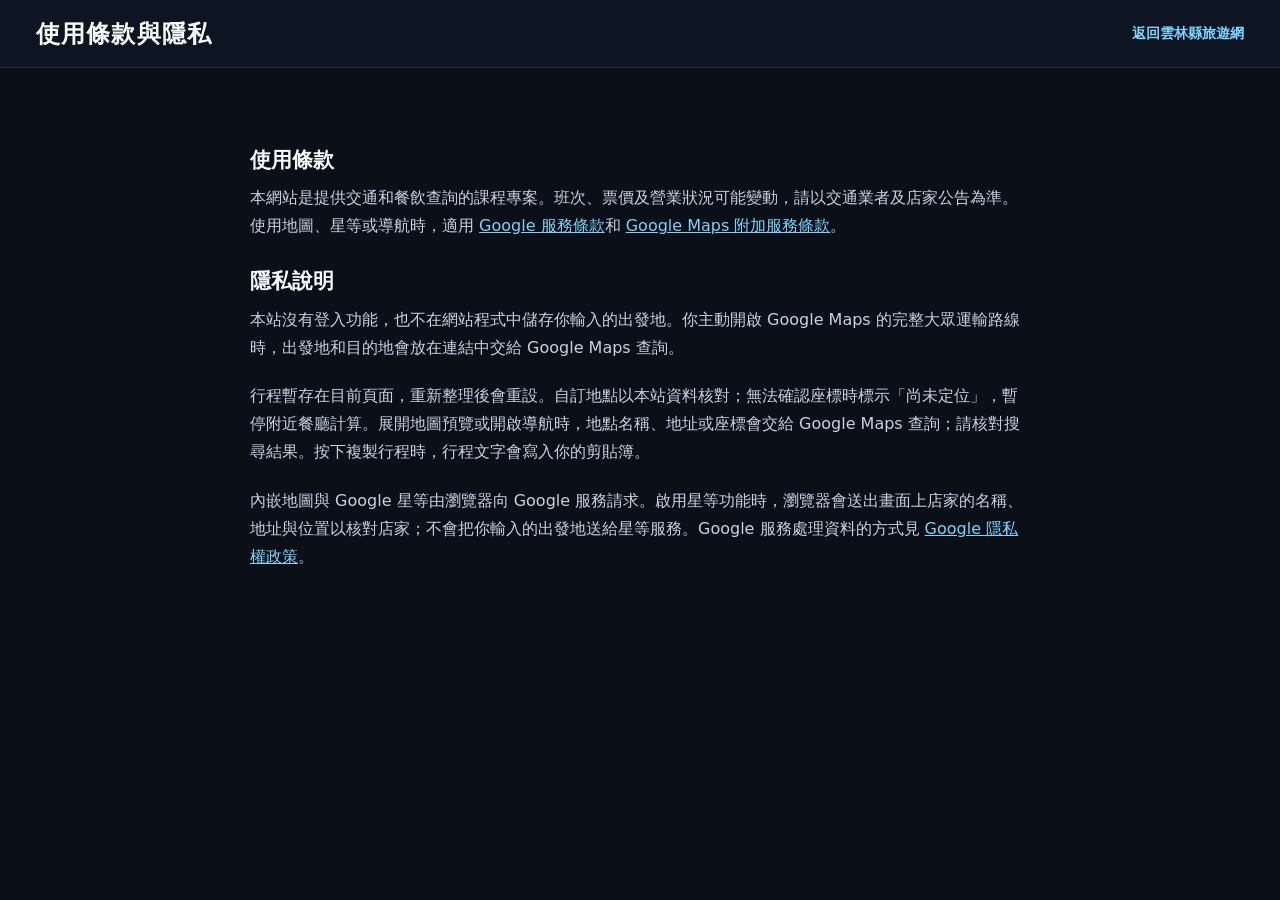
<file: site-info.html>
<!doctype html>
<html lang="zh-Hant">
<head>
  <meta charset="utf-8">
  <meta name="viewport" content="width=device-width, initial-scale=1">
  <title>使用條款與隱私｜雲林縣旅遊網</title>
  <link rel="stylesheet" href="./styles.css">
</head>
<body>
  <header class="site-header">
    <div class="site-width header-inner">
      <h1>使用條款與隱私</h1>
      <nav aria-label="主要導覽"><a href="./index.html">返回雲林縣旅遊網</a></nav>
    </div>
  </header>
  <main class="site-width info-page">
    <h2>使用條款</h2>
    <p>本網站是提供交通和餐飲查詢的課程專案。班次、票價及營業狀況可能變動，請以交通業者及店家公告為準。使用地圖、星等或導航時，適用 <a href="https://policies.google.com/terms?hl=zh-TW">Google 服務條款</a>和 <a href="https://maps.google.com/help/terms_maps/">Google Maps 附加服務條款</a>。</p>
    <h2>隱私說明</h2>
    <p>本站沒有登入功能，也不在網站程式中儲存你輸入的出發地。你主動開啟 Google Maps 的完整大眾運輸路線時，出發地和目的地會放在連結中交給 Google Maps 查詢。</p>
    <p>行程暫存在目前頁面，重新整理後會重設。自訂地點以本站資料核對；無法確認座標時標示「尚未定位」，暫停附近餐廳計算。展開地圖預覽或開啟導航時，地點名稱、地址或座標會交給 Google Maps 查詢；請核對搜尋結果。按下複製行程時，行程文字會寫入你的剪貼簿。</p>
    <p>內嵌地圖與 Google 星等由瀏覽器向 Google 服務請求。啟用星等功能時，瀏覽器會送出畫面上店家的名稱、地址與位置以核對店家；不會把你輸入的出發地送給星等服務。Google 服務處理資料的方式見 <a href="https://policies.google.com/privacy?hl=zh-TW">Google 隱私權政策</a>。</p>
  </main>
</body>
</html>
</file>
<file: styles.css>
:root {
  color-scheme: dark;
  --page: #0b0f18;
  --panel: #101827;
  --surface: #1c2739;
  --line: #334155;
  --text: #f8fafc;
  --muted: #c6d3e5;
  --sky: #38bdf8;
  --sky-text: #7dd3fc;
  --amber: #fbbf24;
  --green: #5ee2b8;
  --ink: #08131e;
  font-family: 'Noto Sans TC', system-ui, sans-serif;
}

*, *::before, *::after { box-sizing: border-box; }
[hidden] { display: none !important; }
body { margin: 0; background: var(--page); color: var(--text); }
button, input, select { font: inherit; }
button { cursor: pointer; }
button:disabled { opacity: .48; cursor: default; }
a { color: var(--sky-text); }
a:hover { color: var(--text); }
:focus-visible { outline: 3px solid var(--amber); outline-offset: 4px; }
h1, h2, h3, h4, p { margin: 0; }
h2 { font-size: clamp(1.9rem, 3vw, 2.75rem); font-weight: 900; line-height: 1.25; }
.pixel { font-family: 'Press Start 2P', monospace; font-size: .83em; }
.muted { color: var(--muted); }
.site-width { width: min(100% - clamp(2rem, 5.6vw, 6rem), 1680px); margin-inline: auto; }
.sr-only { position: absolute; width: 1px; height: 1px; overflow: hidden; clip-path: inset(50%); white-space: nowrap; }

.site-header { border-bottom: 1px solid #243145; background: #0d1523; }
.header-inner, .site-footer > div { display: flex; align-items: center; justify-content: space-between; gap: 1rem; }
.header-inner { min-height: 67px; }
.site-header h1 { font-size: clamp(1.1rem, 2.5vw, 1.5rem); font-weight: 900; letter-spacing: .05em; }
.site-header a, .site-footer a { text-decoration: none; }
.site-header h1 a { color: var(--text); }
.site-header nav { display: flex; gap: clamp(.65rem, 2vw, 1.5rem); font-weight: 700; font-size: .9rem; }
main { padding-block: clamp(2rem, 4vw, 4rem) 4rem; }
section + section { margin-top: clamp(2.5rem, 5vw, 5rem); padding-top: clamp(2rem, 4vw, 4rem); border-top: 1px solid #233145; }
.site-footer { border-top: 1px solid #243145; color: var(--muted); padding-block: 1.35rem; font-size: .86rem; }
.site-footer nav { display: flex; flex-wrap: wrap; gap: .45rem 1rem; }
.info-page { max-width: 780px; }
.info-page p { margin-block: .65rem 1.3rem; color: var(--muted); line-height: 1.75; }
.info-page h2 { margin-block: 1.8rem .6rem; font-size: 1.3rem; }

.rpg-box { background: var(--panel); border: 3px solid var(--sky); box-shadow: 4px 5px 0 #0284c7; }
.rpg-btn { transition: background .15s, border-color .15s, transform .15s; }
.rpg-btn:not(:disabled):active { transform: translate(1px, 2px); }
.level-tag {
  display: inline-flex; align-items: center; flex-wrap: wrap; gap: .65rem;
  margin-bottom: .95rem; padding: .33rem .8rem; color: #fcd34d;
  background: #332813; border: 1px solid #805d14; border-radius: 6px; font-weight: 800;
}
.section-copy { color: var(--muted); margin-top: .85rem; font-size: clamp(.98rem, 1.35vw, 1.2rem); line-height: 1.75; }
.section-copy strong { color: var(--text); margin-inline: .15em; }

.trip-form {
  display: grid; grid-template-columns: 1fr 1fr auto; align-items: end; gap: 1rem;
  padding: clamp(1rem, 2.2vw, 1.65rem); border-radius: 18px; margin-top: 1.4rem;
}
.form-field { display: grid; gap: .45rem; min-width: 0; }
.form-field label { font-weight: 700; }
.form-field input, .form-field select {
  width: 100%; min-height: 48px; padding: .6rem .85rem; color: var(--text);
  background: #0a1220; border: 1px solid #52627b; border-radius: 9px;
}
.form-field input::placeholder { color: #a4b5cb; }
.primary-button, .secondary-button, .shuffle-button, .choose-button, .restaurant-map {
  display: inline-flex; justify-content: center; align-items: center; gap: .5rem; min-height: 44px;
  border-radius: 11px; padding: .55rem .95rem; font-weight: 900; text-decoration: none;
}
.primary-button { min-height: 48px; background: var(--sky); color: var(--ink); border: 1px solid #7dd3fc; }
.primary-button:hover { background: #7dd3fc; }
.secondary-button { color: var(--sky-text); background: var(--surface); border: 1px solid #4c6682; }
.secondary-button:hover, .restaurant-map:hover { background: #263950; }
.route-results { margin-top: 1.5rem; }
.results-heading { display: flex; flex-wrap: wrap; align-items: center; justify-content: space-between; gap: .75rem; margin-bottom: .9rem; }
.results-heading h3 { font-size: clamp(1.15rem, 2.5vw, 1.55rem); overflow-wrap: anywhere; }
.results-heading p { font-size: .9rem; margin-top: .35rem; }
.transport-grid { display: grid; grid-template-columns: repeat(4, minmax(0, 1fr)); gap: .8rem; }
.transport-card { display: flex; flex-direction: column; padding: 1rem; background: var(--panel); border: 1px solid #324864; border-radius: 12px; }
.transport-card h4 { color: var(--amber); font-weight: 800; }
.transport-card p { margin-block: .5rem .8rem; color: var(--muted); font-size: .91rem; line-height: 1.6; }
.transport-links { margin-top: auto; display: flex; flex-wrap: wrap; gap: .35rem .85rem; }
.transport-links a { font-size: .86rem; font-weight: 700; text-underline-offset: .24em; }

.radar-grid { display: grid; grid-template-columns: 7fr 5fr; gap: clamp(1.1rem, 2.1vw, 2.5rem); align-items: start; }
.category-grid { display: grid; grid-template-columns: repeat(4, minmax(0, 1fr)); gap: clamp(.5rem, .9vw, 1rem); margin-top: clamp(1rem, 2vw, 2.2rem); }
.category-button {
  display: flex; flex-direction: column; align-items: center; justify-content: center; gap: .4rem;
  min-height: clamp(74px, 7vw, 116px); padding: .6rem .3rem; border: 2px solid var(--line);
  border-radius: 16px; background: var(--surface); color: var(--text); font-weight: 800; box-shadow: 3px 3px 0 #060a12;
}
.category-button span { font-size: 1.4rem; }
.category-button:hover { background: #27374c; }
.category-button[aria-pressed='true'] { background: #0ea5dd; border-color: #7dd3fc; color: var(--ink); }

.mini-map { padding: clamp(.65rem, 1.1vw, 1.1rem); border-radius: 24px; }
.map-heading, .map-footer { display: flex; align-items: center; justify-content: space-between; gap: .65rem; font-weight: 700; }
.map-heading { color: var(--sky-text); margin-bottom: .7rem; font-size: clamp(.77rem, 1.3vw, 1.15rem); }
.map-target { color: #fcd34d; font-size: .82em; text-align: right; }
.map-frame { position: relative; height: clamp(220px, 22vw, 365px); border-radius: 13px; overflow: hidden; background: #162338; }
.map-frame iframe { display: block; width: 100%; height: 100%; border: 0; }
.map-caption, .restaurant-type, .restaurant-hours { border-radius: 5px; position: absolute; padding: .25rem .45rem; background: #090f1deb; font-size: .74rem; font-weight: 800; }
.map-caption { bottom: .5rem; right: .5rem; color: var(--sky-text); pointer-events: none; }
.map-footer { border-top: 1px solid #25354b; padding-top: .65rem; margin-top: .7rem; color: var(--green); font-size: .83rem; flex-wrap: wrap; }
.map-footer a { text-decoration: none; }

.restaurant-toolbar, .restaurant-filters { display: flex; flex-wrap: wrap; align-items: center; gap: .55rem; }
.restaurant-toolbar { justify-content: space-between; margin-block: 1.75rem 1rem; }
.batch-tag, .results-center, .all-restaurants { padding: .3rem .65rem; border-radius: 5px; font-size: .85rem; font-weight: 800; }
.batch-tag, .all-restaurants[aria-pressed='true'] { background: #0b2b40; color: var(--sky-text); border: 1px solid #155377; }
.results-center { color: #fcd34d; background: #2a2215; border: 1px solid #55431a; }
.all-restaurants { background: var(--surface); color: var(--muted); border: 1px solid #4c6682; }
.all-restaurants:hover { border-color: var(--sky); }
.shuffle-button, .choose-button { color: var(--ink); background: #f59e0b; border: 0; }
.shuffle-button { background: linear-gradient(100deg, #f59e0b, #f97316); }
.shuffle-button:not(:disabled):hover, .choose-button:hover { background: #fcd34d; }

.restaurant-grid { display: grid; grid-template-columns: repeat(4, minmax(0, 1fr)); gap: clamp(.8rem, 1.4vw, 1.5rem); }
.restaurant-card {
  min-width: 0; display: flex; flex-direction: column; justify-content: space-between; gap: 1rem;
  padding: clamp(.75rem, 1.35vw, 1.45rem); border-radius: 17px;
}
.restaurant-card:hover { border-color: var(--amber); }
.restaurant-image { position: relative; aspect-ratio: 1.57; overflow: hidden; border-radius: 10px; background: #1e3048; }
.image-fallback { display: grid; place-items: center; height: 100%; font-size: 2.4rem; color: var(--muted); }
.restaurant-image img { position: absolute; inset: 0; width: 100%; height: 100%; object-fit: cover; }
.restaurant-type { top: .6rem; right: .6rem; color: #fcd34d; border: 1px solid #7d5c21; }
.restaurant-hours { bottom: .6rem; left: .6rem; max-width: calc(100% - 1.2rem); color: var(--green); border: 1px solid #2b654f; overflow: hidden; text-overflow: ellipsis; white-space: nowrap; }
.restaurant-name { margin-top: .7rem; font-size: clamp(1.06rem, 1.55vw, 1.5rem); font-weight: 900; overflow-wrap: anywhere; }
.restaurant-rating {
  display: flex; flex-wrap: wrap; align-items: baseline; gap: .2rem .4rem;
  width: fit-content; max-width: 100%; margin-top: .45rem; padding: .3rem .55rem;
  border: 1px solid #665222; border-radius: 7px; background: #292214;
  color: var(--muted); font-size: .8rem;
}
.rating-star, .rating-score { color: #fcd34d; }
.rating-score { font-weight: 900; font-variant-numeric: tabular-nums; }
.rating-link, .rating-value { display: inline-flex; flex-wrap: wrap; align-items: baseline; gap: .15rem .4rem; }
.rating-source { color: #fff; font-family: Roboto, sans-serif; font-weight: 400; white-space: nowrap; }
.rating-link, .rating-providers a { color: #fce7a2; text-decoration: none; }
.rating-link:hover, .rating-providers a:hover { text-decoration: underline; text-underline-offset: .16em; }
.rating-providers { flex-basis: 100%; font-size: .75rem; overflow-wrap: anywhere; }
.restaurant-distance, .restaurant-address { margin-top: .36rem; font-size: .87rem; }
.restaurant-distance { color: var(--sky-text); font-weight: 700; }
.restaurant-address { color: #a8bad0; overflow-wrap: anywhere; }
.restaurant-description { display: -webkit-box; -webkit-box-orient: vertical; -webkit-line-clamp: 2; overflow: hidden; color: var(--muted); margin-top: .7rem; font-size: .92rem; line-height: 1.6; }
.card-actions { display: grid; gap: .6rem; padding-top: .8rem; border-top: 1px solid var(--line); }
.restaurant-map { color: var(--sky-text); background: var(--surface); border: 1px solid var(--line); text-align: center; font-size: .88rem; }
.data-note { margin-top: 1.3rem; color: var(--muted); font-size: .8rem; line-height: 1.65; }
.data-note a { margin-inline: .25em; }
.empty-state, .selection { border-radius: 15px; padding: 1rem; }
.selection { display: flex; flex-wrap: wrap; align-items: center; justify-content: space-between; gap: .8rem; border-color: var(--amber); box-shadow: 4px 5px 0 #b46b08; margin-top: 1.4rem; }
.selection-label { color: var(--amber); font-size: .84rem; font-weight: 800; }
.selection h3 { margin-block: .25rem; }

/* Level 2 行程規劃師樣式 */
.plan-tabs-bar { display: flex; gap: .6rem; margin-top: 1.4rem; flex-wrap: wrap; }
.plan-tab-btn {
  padding: .65rem 1.15rem; font-size: .92rem; font-weight: 800; border-radius: 9px;
  background: var(--surface); color: var(--muted); border: 2px solid #25354b;
  cursor: pointer; transition: all .15s ease;
}
.plan-tab-btn:hover { border-color: var(--sky); color: #fff; }
.plan-tab-btn.active {
  background: #0b2b40; color: var(--sky-text); border-color: var(--sky);
  box-shadow: 0 0 12px rgba(56, 189, 248, .2);
}
.plan-box { margin-top: 1rem; padding: clamp(1rem, 2vw, 1.8rem); border-radius: 18px; }
.plan-header h3 { margin-bottom: .35rem; font-size: clamp(1.15rem, 1.8vw, 1.45rem); }
.plan-hint { color: var(--muted); font-size: .88rem; line-height: 1.6; margin-bottom: 1.2rem; }

/* 方案 A 左右分割雙欄排版 */
.plan-split-layout { display: grid; grid-template-columns: 1fr 1fr; gap: 1.4rem; align-items: start; }
.timeline-column, .picker-column {
  background: #0d1624; border: 1px solid #25354b; border-radius: 14px;
  padding: 1.1rem clamp(.8rem, 1.4vw, 1.25rem);
}
.column-header {
  display: flex; justify-content: space-between; align-items: center;
  border-bottom: 1px solid #25354b; padding-bottom: .65rem; margin-bottom: .9rem;
}
.column-header h4 { font-size: 1.05rem; margin: 0; color: var(--sky-text); }

/* 左側時間線視覺 */
.timeline-wrapper { position: relative; margin-bottom: 1rem; }
.timeline-list {
  list-style: none; padding: 0 0 0 1.8rem; margin: 0; display: grid; gap: .75rem;
  position: relative;
}
.timeline-list::before {
  content: ''; position: absolute; left: 11px; top: 14px; bottom: 14px; width: 2px;
  background: linear-gradient(180deg, #38bdf8 0%, #10b981 50%, #f59e0b 100%);
}
.timeline-item {
  position: relative; background: #132035; border: 1px solid #2a3c56; border-radius: 10px;
  padding: .65rem .85rem; display: flex; flex-direction: column; gap: .4rem;
  transition: border-color .15s;
}
.timeline-item:hover { border-color: #4b668b; }
.timeline-node-dot {
  position: absolute; left: -1.8rem; top: .85rem; width: 24px; height: 24px; border-radius: 50%;
  display: grid; place-items: center; font-size: .75rem; font-weight: 800;
  transform: translateX(-50%); box-shadow: 0 0 8px rgba(0, 0, 0, .5);
}
.timeline-item.is-origin .timeline-node-dot { background: #d97706; color: #fff; border: 2px solid #fcd34d; }
.timeline-item.is-spot .timeline-node-dot { background: #0284c7; color: #fff; border: 2px solid #7dd3fc; }
.timeline-item.is-restaurant .timeline-node-dot { background: #059669; color: #fff; border: 2px solid #6ee7b7; }
.timeline-item.is-relax .timeline-node-dot { background: #7c3aed; color: #fff; border: 2px solid #c4b5fd; }
.timeline-item.is-address .timeline-node-dot { background: #0369a1; color: #fff; border: 2px solid #38bdf8; }

.timeline-item-meta { display: flex; align-items: center; justify-content: space-between; gap: .4rem; }
.timeline-time-tag { font-family: monospace; font-size: .76rem; font-weight: 700; color: var(--sky-text); background: #0a1b2d; padding: .15rem .45rem; border-radius: 4px; }
.timeline-time-input {
  font-family: monospace; font-size: .8rem; font-weight: 700; color: var(--sky-text);
  background: #091a2e; border: 1px solid #284464; border-radius: 6px;
  padding: .15rem .35rem; cursor: pointer; color-scheme: dark;
  transition: all .15s ease;
}
.timeline-time-input:hover, .timeline-time-input:focus {
  border-color: var(--sky); background: #0e2744; outline: none;
  box-shadow: 0 0 8px rgba(56, 189, 248, .3);
}
.timeline-badge { font-size: .7rem; padding: .12rem .4rem; border-radius: 4px; font-weight: 700; }
.timeline-item.is-origin .timeline-badge { background: #4d380e; color: #fcd34d; }
.timeline-item.is-spot .timeline-badge { background: #0c4a6e; color: #7dd3fc; }
.timeline-item.is-restaurant .timeline-badge { background: #064e3b; color: #6ee7b7; }
.timeline-item.is-relax .timeline-badge { background: #4c1d95; color: #c4b5fd; }
.timeline-item.is-address .timeline-badge { background: #082f49; color: #38bdf8; }

.timeline-item-body { display: flex; align-items: center; justify-content: space-between; gap: .5rem; }
.timeline-name { font-weight: 800; font-size: .95rem; color: #fff; overflow-wrap: anywhere; }
.location-status { color: #fcd34d; font-size: .8rem; line-height: 1.5; margin: .3rem 0; overflow-wrap: anywhere; }
.picker-empty { padding: .85rem; font-size: .84rem; color: var(--muted); overflow-wrap: anywhere; }
.timeline-ctrls { display: flex; align-items: center; gap: .25rem; flex-shrink: 0; }

/* 下一步智慧建議引導 */
.timeline-next-box {
  display: flex; gap: .7rem; align-items: flex-start;
  padding: .75rem .9rem; border-radius: 10px; margin-bottom: 1rem;
  background: #112620; border: 1px dashed #20624a;
}
.suggestion-icon { font-size: 1.25rem; line-height: 1; flex-shrink: 0; }
.suggestion-body { flex: 1; }
.suggestion-text { font-size: .83rem; color: #d1fae5; font-weight: 700; margin-bottom: .45rem; line-height: 1.45; }
.btn-suggestion {
  padding: .35rem .75rem; font-size: .8rem; font-weight: 800; background: #10b981; color: var(--ink);
  border: 0; cursor: pointer; border-radius: 6px;
}
.btn-suggestion:hover { background: #34d399; }

/* 右側圖標資源選擇器 */
.picker-tabs { display: flex; gap: .5rem; margin-bottom: 1rem; }
.picker-tab-btn {
  flex: 1; display: flex; align-items: center; justify-content: center; gap: .45rem;
  padding: .6rem .8rem; font-size: .88rem; font-weight: 800; border-radius: 8px;
  background: #132035; color: var(--muted); border: 2px solid #23344d; cursor: pointer;
  transition: all .15s;
}
.picker-tab-btn:hover { border-color: var(--sky); color: #fff; }
.picker-tab-btn.active {
  background: #0a253a; color: var(--sky-text); border-color: var(--sky);
  box-shadow: 0 0 10px rgba(56, 189, 248, .2);
}
.tab-icon { font-size: 1.05rem; }

.picker-section-title { font-size: .82rem; font-weight: 800; color: #fcd34d; margin-block: .8rem .6rem; }

/* 景點推薦網格 */
.spots-picker-grid { display: grid; gap: .6rem; max-height: 480px; overflow-y: auto; padding-right: .3rem; }
.spot-pick-card {
  background: #132035; border: 1px solid #27384f; border-radius: 9px;
  padding: .65rem .85rem; display: flex; align-items: center; justify-content: space-between; gap: .6rem;
}
.spot-pick-info { min-width: 0; }
.spot-pick-name { font-weight: 800; font-size: .92rem; color: #fff; margin-bottom: .15rem; }
.spot-pick-desc { font-size: .78rem; color: var(--muted); line-height: 1.4; }
.btn-pick-add {
  padding: .35rem .65rem; font-size: .78rem; background: var(--sky); color: var(--ink);
  border: 0; border-radius: 6px; white-space: nowrap; cursor: pointer; font-weight: 700;
}
.btn-pick-add:hover:not(:disabled) { background: #7dd3fc; }
.btn-pick-add:disabled { background: #1f334a; color: var(--muted); cursor: default; }

/* 美食面板篩選與清單 */
.food-anchor-bar {
  display: flex; align-items: center; gap: .5rem; padding: .45rem .75rem;
  background: #112033; border: 1px solid #253a54; border-radius: 8px;
  margin-bottom: .75rem; flex-wrap: wrap;
}
.anchor-label { font-size: .82rem; font-weight: 800; color: #fcd34d; white-space: nowrap; }
.food-anchor-select {
  flex: 1; min-width: 160px; background: #0c1524; color: #fff;
  border: 1px solid #334a68; border-radius: 6px; padding: .3rem .6rem;
  font-size: .84rem; font-family: inherit; cursor: pointer;
}
.food-anchor-select:focus { outline: 2px solid var(--sky); border-color: transparent; }

.food-category-bar { display: flex; align-items: center; gap: .4rem; flex-wrap: wrap; margin-bottom: .6rem; }
.category-label { font-size: .78rem; color: var(--muted); }
.food-filter-buttons { display: flex; gap: .35rem; flex-wrap: wrap; }
.food-filter-btn {
  background: #152238; border: 1px solid #2d415b; color: var(--muted);
  font-size: .78rem; padding: .2rem .55rem; border-radius: 5px; cursor: pointer;
}
.food-filter-btn:hover { border-color: var(--sky); color: #fff; }
.food-filter-btn.active { background: #0c3c32; border-color: #10b981; color: #6ee7b7; font-weight: 700; }

.restaurants-picker-list { display: grid; gap: .65rem; max-height: 480px; overflow-y: auto; padding-right: .3rem; }
.food-pick-card {
  background: #132035; border: 1px solid #263850; border-radius: 9px;
  padding: .65rem .85rem; display: flex; align-items: center; justify-content: space-between; gap: .65rem;
}
.food-pick-main { min-width: 0; display: flex; flex-direction: column; gap: .2rem; }
.food-pick-name { font-weight: 800; font-size: .92rem; color: #fff; }
.food-pick-meta { display: flex; align-items: center; gap: .5rem; font-size: .76rem; color: var(--muted); flex-wrap: wrap; }
.food-pick-dist { color: #fcd34d; font-weight: 700; }
.food-pick-cat { background: #1e3048; color: var(--sky-text); padding: .1rem .35rem; border-radius: 4px; }
.food-pick-hours { color: var(--green); max-width: 180px; overflow: hidden; text-overflow: ellipsis; white-space: nowrap; }

/* 手機與窄螢幕排版適應 */
@media (max-width: 960px) {
  .plan-split-layout { grid-template-columns: minmax(0, 1fr); }
  .spots-picker-grid, .restaurants-picker-list { max-height: 380px; }
}

.add-stop-form { display: flex; gap: .55rem; margin-bottom: .85rem; flex-wrap: wrap; }
.add-stop-input-wrap { flex: 1; min-width: 200px; }
.add-stop-input-wrap input {
  width: 100%; padding: .55rem .75rem; border-radius: 7px; border: 1px solid #334862;
  background: #0a111e; color: #fff; font-size: .9rem; font-family: inherit;
}
.add-stop-input-wrap input:focus { outline: 2px solid var(--sky); border-color: transparent; }
.btn-add-stop { padding: .55rem 1rem; font-size: .84rem; background: var(--sky); color: var(--ink); border: 0; white-space: nowrap; }
.btn-add-stop:hover { background: #7dd3fc; }

/* Google Maps 地點/地址即時核對卡片 */
.loc-preview-box {
  background: #101c2e; border: 1px solid #1e40af; border-radius: 10px;
  padding: .75rem .95rem; margin-bottom: .95rem; box-shadow: 0 0 10px rgba(30, 64, 175, .25);
}
.loc-preview-header { display: flex; align-items: center; gap: .55rem; flex-wrap: wrap; margin-bottom: .35rem; }
.loc-preview-badge {
  background: #1e3a8a; color: #93c5fd; font-size: .72rem; font-weight: 800;
  padding: .15rem .45rem; border-radius: 4px; border: 1px solid #2563eb;
}
.loc-preview-target { font-size: .92rem; font-weight: 800; color: #fff; overflow-wrap: anywhere; }
.loc-preview-actions { display: flex; align-items: center; gap: .45rem; flex-wrap: wrap; margin-top: .45rem; }
.btn-maps-link {
  background: #1d4ed8; color: #fff; text-decoration: none; border: 0;
  display: inline-flex; align-items: center;
}
.btn-maps-link:hover { background: #2563eb; }
.loc-inline-map {
  margin-top: .65rem; height: 210px; border-radius: 8px; overflow: hidden;
  border: 1px solid #253a54; background: #0b1320;
}
.loc-inline-map iframe { width: 100%; height: 100%; border: 0; display: block; }

.selected-restaurant-banner {
  display: flex; align-items: center; justify-content: space-between; gap: .6rem;
  padding: .55rem .85rem; margin-bottom: .8rem; border-radius: 8px;
  background: #122822; border: 1px solid #1f644c; flex-wrap: wrap;
}
.banner-content { display: flex; align-items: center; gap: .5rem; min-width: 0; }
.banner-badge { background: #1c523f; color: #6ee7b7; font-size: .72rem; font-weight: 800; padding: .15rem .45rem; border-radius: 4px; flex-shrink: 0; }
.banner-text { color: #d1fae5; font-size: .84rem; font-weight: 700; overflow: hidden; text-overflow: ellipsis; white-space: nowrap; }
.btn-sm { padding: .3rem .65rem; font-size: .78rem; background: #10b981; color: var(--ink); border: 0; }
.btn-sm:hover { background: #34d399; }

.btn-text-danger { background: none; border: 0; color: #f87171; font-size: .82rem; cursor: pointer; padding: .2rem .4rem; }
.btn-text-danger:hover { text-decoration: underline; color: #ef4444; }

.btn-ctrl {
  background: #0d1624; border: 1px solid #334862; color: var(--muted);
  width: 26px; height: 26px; border-radius: 5px; cursor: pointer;
  display: inline-grid; place-items: center; font-size: .72rem; font-family: inherit;
}
.btn-ctrl:hover:not(:disabled) { background: #25354b; color: #fff; border-color: var(--sky); }
.btn-ctrl:disabled { opacity: .25; cursor: not-allowed; }
.btn-ctrl-del:hover { background: #451a1a; border-color: #ef4444; color: #fca5a5; }

.itinerary-footer-actions { display: grid; gap: .45rem; margin-top: .4rem; }
.btn-route-map {
  background: linear-gradient(100deg, #0284c7, #0ea5e9); color: #fff; text-align: center;
  font-size: .92rem; font-weight: 800; padding: .75rem 1rem; text-decoration: none;
  box-shadow: 3px 3px 0 #0369a1; border-radius: 8px;
}
.btn-route-map:hover { background: linear-gradient(100deg, #0369a1, #0284c7); }
.route-hint { color: var(--muted); font-size: .75rem; text-align: center; }

/* 方案 B 推薦行程網格 */
.recommended-tours-grid { display: grid; grid-template-columns: repeat(auto-fit, minmax(320px, 1fr)); gap: 1.2rem; }
.tour-card {
  background: #132035; border: 1px solid #293b54; border-radius: 14px;
  padding: 1.2rem; display: flex; flex-direction: column; justify-content: space-between;
}
.tour-card-header { border-bottom: 1px solid #23344d; padding-bottom: .75rem; margin-bottom: .85rem; }
.tour-tag {
  display: inline-block; font-size: .74rem; font-weight: 800; color: #fcd34d;
  background: #2e2311; border: 1px solid #5c4722; padding: .2rem .5rem; border-radius: 4px;
  margin-bottom: .45rem;
}
.tour-title { font-size: 1.15rem; font-weight: 900; margin: 0 0 .35rem; color: #fff; }
.tour-desc { color: var(--muted); font-size: .84rem; line-height: 1.55; margin: 0; }

.tour-timeline { list-style: none; padding: 0; margin: .85rem 0 1.1rem; display: grid; gap: .6rem; }
.tour-step { display: flex; align-items: baseline; gap: .65rem; font-size: .86rem; }
.tour-step-time {
  font-family: monospace; font-weight: 700; color: var(--sky-text);
  background: #092033; padding: .15rem .35rem; border-radius: 4px; flex-shrink: 0;
}
.tour-step-name { font-weight: 700; color: #f1f5f9; }
.tour-step-note { color: var(--muted); font-size: .78rem; margin-left: .25rem; }

.tour-card-actions { display: grid; gap: .55rem; padding-top: .85rem; border-top: 1px solid #23344d; }
.btn-apply-tour {
  background: #f59e0b; color: var(--ink); border: 0; font-size: .88rem; font-weight: 800;
  text-align: center; cursor: pointer;
}
.btn-apply-tour:hover { background: #fcd34d; }
.btn-tour-map {
  background: var(--surface); color: var(--sky-text); border: 1px solid #334862;
  text-align: center; font-size: .84rem; text-decoration: none;
}
.btn-tour-map:hover { border-color: var(--sky); }

/* Level 2 Finish 按鈕與行程統整區 (彩帶與分享) */
.level2-finish-section { margin-top: 2rem; position: relative; }
.finish-btn-wrap { display: flex; justify-content: center; margin-block: 1rem 1.5rem; }
.btn-finish-quest {
  padding: .95rem 2.2rem; font-size: clamp(1.05rem, 1.8vw, 1.35rem); font-weight: 900;
  color: var(--ink); background: linear-gradient(135deg, #fbbf24 0%, #f59e0b 50%, #ea580c 100%);
  border: 2px solid #fef08a; border-radius: 14px;
  box-shadow: 0 6px 0 #9a3412, 0 10px 20px rgba(245, 158, 11, .35);
  cursor: pointer; transition: all .15s ease; display: inline-flex; align-items: center; gap: .65rem;
}
.btn-finish-quest:hover {
  transform: translateY(-2px);
  box-shadow: 0 8px 0 #9a3412, 0 14px 26px rgba(245, 158, 11, .45);
  background: linear-gradient(135deg, #fde047 0%, #fbbf24 50%, #f97316 100%);
}
.btn-finish-quest:active {
  transform: translateY(4px);
  box-shadow: 0 2px 0 #9a3412;
}
.finish-sparkle { font-size: 1.4rem; animation: pulseSparkle 1.2s infinite alternate; }
@keyframes pulseSparkle {
  from { transform: scale(0.9); }
  to { transform: scale(1.2); }
}

/* 全螢幕彩帶 Canvas */
.confetti-canvas {
  position: fixed; inset: 0; width: 100vw; height: 100vh;
  pointer-events: none; z-index: 99999; display: none;
}

/* 統整卡片 */
.itinerary-summary-card {
  margin-top: 1.5rem; border: 2px solid #f59e0b; border-radius: 18px;
  background: #0f1a2e; box-shadow: 0 0 25px rgba(245, 158, 11, .25), 5px 6px 0 #9a3412;
  padding: clamp(1.1rem, 2.2vw, 1.8rem); animation: fadeInUp .3s ease;
}
@keyframes fadeInUp {
  from { opacity: 0; transform: translateY(15px); }
  to { opacity: 1; transform: translateY(0); }
}
.summary-card-header {
  display: flex; justify-content: space-between; align-items: flex-start;
  border-bottom: 1px solid #283e5c; padding-bottom: .85rem; margin-bottom: 1.1rem; gap: 1rem;
}
.summary-tag {
  display: inline-block; font-size: .78rem; font-weight: 800; color: #fef08a;
  background: #3b2809; border: 1px solid #785210; padding: .2rem .55rem;
  border-radius: 5px; margin-bottom: .4rem;
}
.summary-card-header h3 { font-size: clamp(1.2rem, 1.9vw, 1.55rem); margin: 0 0 .3rem; color: #fff; }

.summary-timeline-wrap {
  background: #09121f; border: 1px solid #23344d; border-radius: 12px;
  padding: 1rem 1.2rem; margin-bottom: 1.2rem;
}
.summary-stops-list {
  list-style: none; padding: 0; margin: 0; display: grid; gap: .75rem;
}
.summary-stop-item {
  display: flex; align-items: baseline; gap: .75rem; font-size: .94rem;
  padding-bottom: .6rem; border-bottom: 1px dashed #1c2b42; flex-wrap: wrap;
}
.summary-stop-item:last-child { border-bottom: 0; padding-bottom: 0; }
.summary-stop-time {
  font-family: monospace; font-weight: 800; color: var(--sky-text);
  background: #0e2238; padding: .15rem .45rem; border-radius: 4px; font-size: .84rem;
}
.summary-stop-icon { font-size: 1rem; }
.summary-stop-name { font-weight: 800; color: #f8fafc; }
.summary-stop-type { font-size: .74rem; color: var(--muted); background: #18283e; padding: .1rem .35rem; border-radius: 4px; }

/* 分享按鈕列 */
.summary-share-actions {
  display: flex; gap: .65rem; flex-wrap: wrap; align-items: center;
}
.btn-share-copy {
  background: #f59e0b; color: var(--ink); border: 0; font-weight: 800; font-size: .9rem;
  padding: .65rem 1.15rem; cursor: pointer; border-radius: 8px;
}
.btn-share-copy:hover { background: #fcd34d; }
.btn-share-maps {
  background: var(--surface); color: var(--sky-text); border: 1px solid #334862;
  text-decoration: none; font-size: .88rem; padding: .65rem 1rem; border-radius: 8px;
}
.btn-share-maps:hover { border-color: var(--sky); color: #fff; }

.copy-toast-msg {
  margin-top: .85rem; padding: .6rem 1rem; border-radius: 8px;
  background: #064e3b; border: 1px solid #10b981; color: #a7f3d0;
  font-size: .85rem; font-weight: 700; text-align: center; animation: fadeInToast .2s ease;
}
@keyframes fadeInToast {
  from { opacity: 0; transform: scale(0.98); }
  to { opacity: 1; transform: scale(1); }
}

@media (max-width: 1000px) {
  .restaurant-grid, .transport-grid { grid-template-columns: repeat(2, minmax(0, 1fr)); }
  .trip-form { grid-template-columns: repeat(2, minmax(0, 1fr)); }
  .trip-form > button { grid-column: 1 / -1; justify-self: start; }
}

@media (max-width: 720px) {
  .radar-grid { grid-template-columns: minmax(0, 1fr); }
  .map-frame { height: clamp(210px, 50vw, 300px); }
}

@media (max-width: 520px) {
  .trip-form, .restaurant-grid, .transport-grid { grid-template-columns: minmax(0, 1fr); }
  .trip-form > button { justify-self: stretch; }
  .category-grid { grid-template-columns: repeat(2, minmax(0, 1fr)); }
  .site-header nav { font-size: .83rem; }
  .site-footer > div { flex-wrap: wrap; }
}
</file>
